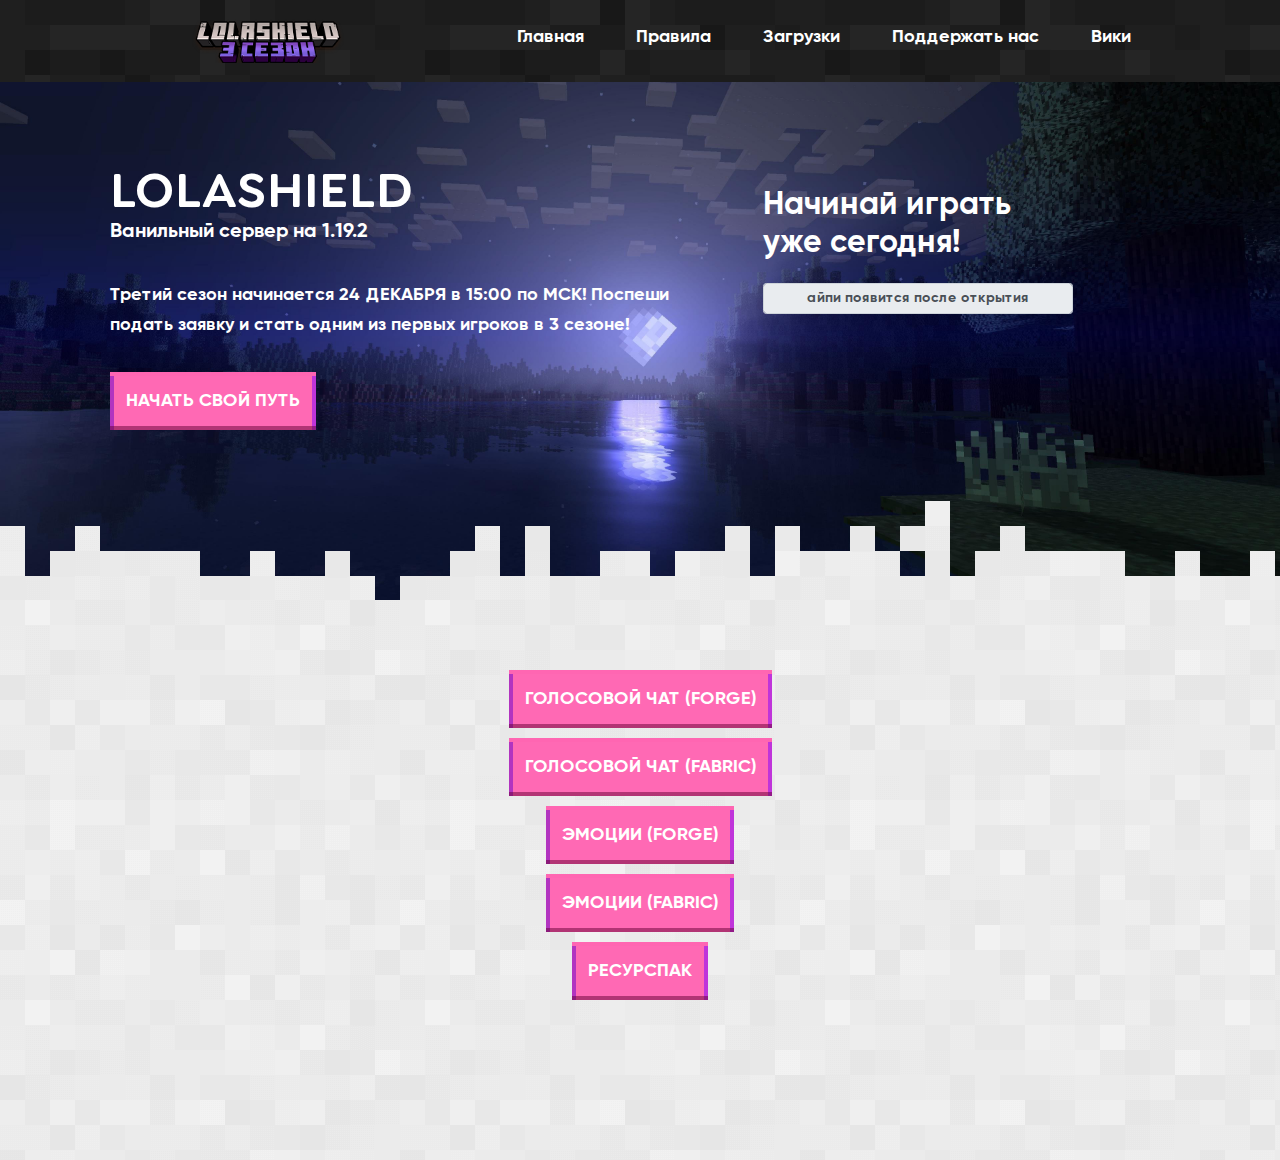
<file: download.html>
<!DOCTYPE html>
<html lang="ru">

<head>

    <meta charset="utf-8">
    <meta http-equiv="x-ua-compatible" content="ie=edge">
    <meta name="description" content="">
    <meta name="viewport" content="width=device-width, initial-scale=1, shrink-to-fit=no">

    <title>LolaShield 1.19.2</title>

    <link rel="shortcut icon" href="assets/images/favicon.png" type="image/png">

    <link rel="stylesheet" type="text/css" href="style.css">

    <link rel="stylesheet" href="assets/css/bootstrap.min.css">

    <link rel="stylesheet" href="assets/css/LineIcons.css">

    <link rel="stylesheet" href="assets/css/magnific-popup.css">

    <link rel="stylesheet" href="assets/css/default.css">

    <link rel="stylesheet" href="assets/css/style.css">


</head>

<body>

    <header class="header-area">
        <div class="navgition navgition-transparent">
            <div class="container main-menu">
                <div class="row">
                    <div class="col-lg-12">
                        <nav class="navbar navbar-expand-lg">
                            <a class="navbar-brand" href="index.htm" style="margin: 0;">
                                <img src="assets/images/top-logo.png" alt="Logo" align="left" class="logotype">
                            </a>

                            <button class="navbar-toggler" type="button" data-toggle="collapse" data-target="#navbarOne" aria-controls="navbarOne" aria-expanded="false" aria-label="Toggle navigation">
                                <span class="toggler-icon"></span>
                                <span class="toggler-icon"></span>
                                <span class="toggler-icon"></span>
                            </button>

                            <div class="collapse navbar-collapse sub-menu-bar" id="navbarOne">
                                <ul class="navbar-nav m-auto">
                                    <li class="nav-item dropdown position-static">
                                            <div class="row justify-content-center">
                                    <li class="nav-item">
                                        <a class="page-scroll" href="https://lolashield.fun">
										<div class="menu-item">Главная</div></a> 
                                    </li>
                                    <li class="nav-item">
                                        <a class="page-scroll" href="rules">
										<div class="menu-item">Правила</div></a> 
                                    </li>
                                    <li class="nav-item">
                                        <a class="page-scroll" href="download">
										<div class="menu-item">Загрузки</div></a> 
                                    </li>
                                    <li class="nav-item">
                                        <a class="page-scroll" href="https://donate.qiwi.com/payin/lolashield">
										<div class="menu-item">Поддержать нас</div></a> 
                                    </li>
                                    <li class="nav-item">
                                        <a class="page-scroll" href="https://wiki.lolashield.fun/">
										<div class="menu-item">Вики</div></a> 
                                    </li>
                                </ul>
                            </div>
                        </nav>
                    </div>
                </div>
            </div>
            
        </div>
        <div id="home" class="header-hero bg_cover">
            <div class="container">
                <div class="row justify-content-center-md">
                    <div class="col-xl-7 col-lg-8">
                        <div class="header-content">
                            <h1 style="color: #fff; font-family: 'Goldplay';">LolaShield</h1>
                            <h5 style="font-weight: 600; color: #fff;">Ванильный сервер на 1.19.2</h5>
							<br>
                            <p style="font-weight: 400; color: #fff;">Третий сезон начинается 24 ДЕКАБРЯ в 15:00 по МСК! Поспеши подать заявку и стать одним из первых
                            игроков в 3 сезоне!</p>
                            <ul class="header-btn" style="max-width: 22rem;">
                                <li><a class="minecraft-btn" href="https://LolaShield.fun/discord">Начать свой путь</a></li>
								<br>
                            </ul>
                        </div>
					</div>
                    <div class='col-xl-4 col-lg-8'>
                        <div class="header-content">
                            <br>
                            <div class='row'>
                                <div class='col'>
                                    <div class="row d-flex flex justify-content-between">
                                        <h3 class='text-white' style='font-weight:400;'>Начинай играть уже сегодня!</h3>
                                        <p class='text-white lead' style="font-size:12pt;" id='vanilla-text-online'></p>
                                    <input type="text" class="form-control form-control-sm text-center" id="exampleInputEmail1" value="айпи появится после открытия" readonly="">
                                </div>    
                            </div>
                        </div>
                    </div>
				</div>	
            </div>
            
        </div>
        
    </header>
	<div class="shape-white"></div>

    <section id="service" class="services-area">
<center><a class="minecraft-btn" href="voiceforge.jar">Голосовой чат (Forge)</a>
<center><a class="minecraft-btn" href="voicefabric.jar">Голосовой чат (Fabric)</a>
<center><a class="minecraft-btn" href="https://cdn.modrinth.com/data/pZ2wrerK/versions/PmBVbKKt/emotecraft-for-MC1.19.2-2.2.7-b.build.47-forge.jar">Эмоции (Forge)</a>
<center><a class="minecraft-btn" href="https://cdn.modrinth.com/data/pZ2wrerK/versions/d9mAMnw0/emotecraft-for-MC1.19.2-2.2.7-b.build.47-fabric.jar">Эмоции (Fabric)</a>
<center><a class="minecraft-btn" href="https://LolaShield.fun/pack.zip">Ресурспак</a>
</body>
</html>
</file>
<file: style.css>
/* COPYRIGHT. JAER.CF/COPY-LICENSE */
@font-face {
    font-family: 'Gilroy';
    src: local('fonts/Gilroy Bold'), local('Gilroy-Bold'),
        url('fonts/Gilroy-Bold.woff2') format('woff2'),
        url('fonts/Gilroy-Bold.woff') format('woff'),
        url('fonts/Gilroy-Bold.ttf') format('truetype');
    font-weight: 700;
    font-style: normal;
  }
@font-face {
    font-family: 'Goldplay';
    src: local('fonts/Goldplay-SemiBold'), local('Goldplay-SemiBold'),
        url('fonts/Goldplay-SemiBold.woff2') format('woff2'),
        url('fonts/Goldplay-SemiBold.woff') format('woff'),
        url('fonts/Goldplay-SemiBold.ttf') format('truetype');
    font-weight: 700;
    font-style: normal;
  }
* {
    font-family: 'Gilroy';
}
</file>
<file: assets/css/default.css>
.mt-5{margin-top:5px}
.mt-10{margin-top:10px}
.mt-15{margin-top:15px}
.mt-20{margin-top:20px}
.mt-25{margin-top:25px}
.mt-30{margin-top:30px}
.mt-35{margin-top:35px}
.mt-40{margin-top:40px}
.mt-45{margin-top:45px}
.mt-50{margin-top:50px}
.mt-55{margin-top:55px}
.mt-60{margin-top:60px}
.mt-65{margin-top:65px}
.mt-70{margin-top:70px}
.mt-75{margin-top:75px}
.mt-80{margin-top:80px}
.mt-85{margin-top:85px}
.mt-90{margin-top:90px}
.mt-95{margin-top:95px}
.mt-100{margin-top:100px}
.mt-105{margin-top:105px}
.mt-110{margin-top:110px}
.mt-115{margin-top:115px}
.mt-120{margin-top:120px}
.mt-125{margin-top:125px}
.mt-130{margin-top:130px}
.mt-135{margin-top:135px}
.mt-140{margin-top:140px}
.mt-145{margin-top:145px}
.mt-150{margin-top:150px}
.mt-155{margin-top:155px}
.mt-160{margin-top:160px}
.mt-165{margin-top:165px}
.mt-170{margin-top:170px}
.mt-175{margin-top:175px}
.mt-180{margin-top:180px}
.mt-185{margin-top:185px}
.mt-190{margin-top:190px}
.mt-195{margin-top:195px}
.mt-200{margin-top:200px}
.mb-5{margin-bottom:5px}
.mb-10{margin-bottom:10px}
.mb-15{margin-bottom:15px}
.mb-20{margin-bottom:20px}
.mb-25{margin-bottom:25px}
.mb-30{margin-bottom:30px}
.mb-35{margin-bottom:35px}
.mb-40{margin-bottom:40px}
.mb-45{margin-bottom:45px}
.mb-50{margin-bottom:50px}
.mb-55{margin-bottom:55px}
.mb-60{margin-bottom:60px}
.mb-65{margin-bottom:65px}
.mb-70{margin-bottom:70px}
.mb-75{margin-bottom:75px}
.mb-80{margin-bottom:80px}
.mb-85{margin-bottom:85px}
.mb-90{margin-bottom:90px}
.mb-95{margin-bottom:95px}
.mb-100{margin-bottom:100px}
.mb-105{margin-bottom:105px}
.mb-110{margin-bottom:110px}
.mb-115{margin-bottom:115px}
.mb-120{margin-bottom:120px}
.mb-125{margin-bottom:125px}
.mb-130{margin-bottom:130px}
.mb-135{margin-bottom:135px}
.mb-140{margin-bottom:140px}
.mb-145{margin-bottom:145px}
.mb-150{margin-bottom:150px}
.mb-155{margin-bottom:155px}
.mb-160{margin-bottom:160px}
.mb-165{margin-bottom:165px}
.mb-170{margin-bottom:170px}
.mb-175{margin-bottom:175px}
.mb-180{margin-bottom:180px}
.mb-185{margin-bottom:185px}
.mb-190{margin-bottom:190px}
.mb-195{margin-bottom:195px}
.mb-200{margin-bottom:200px}
.ml-5{margin-left:5px}
.ml-10{margin-left:10px}
.ml-15{margin-left:15px}
.ml-20{margin-left:20px}
.ml-25{margin-left:25px}
.ml-30{margin-left:30px}
.ml-35{margin-left:35px}
.ml-40{margin-left:40px}
.ml-45{margin-left:45px}
.ml-50{margin-left:50px}
.ml-55{margin-left:55px}
.ml-60{margin-left:60px}
.ml-65{margin-left:65px}
.ml-70{margin-left:70px}
.ml-75{margin-left:75px}
.ml-80{margin-left:80px}
.ml-85{margin-left:85px}
.ml-90{margin-left:90px}
.ml-95{margin-left:95px}
.ml-100{margin-left:100px}
.ml-105{margin-left:105px}
.ml-110{margin-left:110px}
.ml-115{margin-left:115px}
.ml-120{margin-left:120px}
.ml-125{margin-left:125px}
.ml-130{margin-left:130px}
.ml-135{margin-left:135px}
.ml-140{margin-left:140px}
.ml-145{margin-left:145px}
.ml-150{margin-left:150px}
.ml-155{margin-left:155px}
.ml-160{margin-left:160px}
.ml-165{margin-left:165px}
.ml-170{margin-left:170px}
.ml-175{margin-left:175px}
.ml-180{margin-left:180px}
.ml-185{margin-left:185px}
.ml-190{margin-left:190px}
.ml-195{margin-left:195px}
.ml-200{margin-left:200px}
.mr-5{margin-right:5px}
.mr-10{margin-right:10px}
.mr-15{margin-right:15px}
.mr-20{margin-right:20px}
.mr-25{margin-right:25px}
.mr-30{margin-right:30px}
.mr-35{margin-right:35px}
.mr-40{margin-right:40px}
.mr-45{margin-right:45px}
.mr-50{margin-right:50px}
.mr-55{margin-right:55px}
.mr-60{margin-right:60px}
.mr-65{margin-right:65px}
.mr-70{margin-right:70px}
.mr-75{margin-right:75px}
.mr-80{margin-right:80px}
.mr-85{margin-right:85px}
.mr-90{margin-right:90px}
.mr-95{margin-right:95px}
.mr-100{margin-right:100px}
.mr-105{margin-right:105px}
.mr-110{margin-right:110px}
.mr-115{margin-right:115px}
.mr-120{margin-right:120px}
.mr-125{margin-right:125px}
.mr-130{margin-right:130px}
.mr-135{margin-right:135px}
.mr-140{margin-right:140px}
.mr-145{margin-right:145px}
.mr-150{margin-right:150px}
.mr-155{margin-right:155px}
.mr-160{margin-right:160px}
.mr-165{margin-right:165px}
.mr-170{margin-right:170px}
.mr-175{margin-right:175px}
.mr-180{margin-right:180px}
.mr-185{margin-right:185px}
.mr-190{margin-right:190px}
.mr-195{margin-right:195px}
.mr-200{margin-right:200px}
.pt-5{padding-top:5px}
.pt-10{padding-top:10px}
.pt-15{padding-top:15px}
.pt-20{padding-top:20px}
.pt-25{padding-top:25px}
.pt-30{padding-top:30px}
.pt-35{padding-top:35px}
.pt-40{padding-top:40px}
.pt-45{padding-top:45px}
.pt-50{padding-top:50px}
.pt-55{padding-top:55px}
.pt-60{padding-top:60px}
.pt-65{padding-top:65px}
.pt-70{padding-top:70px}
.pt-75{padding-top:75px}
.pt-80{padding-top:80px}
.pt-85{padding-top:85px}
.pt-90{padding-top:90px}
.pt-95{padding-top:95px}
.pt-100{padding-top:100px}
.pt-105{padding-top:105px}
.pt-110{padding-top:110px}
.pt-115{padding-top:115px}
.pt-120{padding-top:120px}
.pt-125{padding-top:125px}
.pt-130{padding-top:130px}
.pt-135{padding-top:135px}
.pt-140{padding-top:140px}
.pt-145{padding-top:145px}
.pt-150{padding-top:150px}
.pt-155{padding-top:155px}
.pt-160{padding-top:160px}
.pt-165{padding-top:165px}
.pt-170{padding-top:170px}
.pt-175{padding-top:175px}
.pt-180{padding-top:180px}
.pt-185{padding-top:185px}
.pt-190{padding-top:190px}
.pt-195{padding-top:195px}
.pt-200{padding-top:200px}
.pb-5{padding-bottom:5px}
.pb-10{padding-bottom:10px}
.pb-15{padding-bottom:15px}
.pb-20{padding-bottom:20px}
.pb-25{padding-bottom:25px}
.pb-30{padding-bottom:30px}
.pb-35{padding-bottom:35px}
.pb-40{padding-bottom:40px}
.pb-45{padding-bottom:45px}
.pb-50{padding-bottom:50px}
.pb-55{padding-bottom:55px}
.pb-60{padding-bottom:60px}
.pb-65{padding-bottom:65px}
.pb-70{padding-bottom:70px}
.pb-75{padding-bottom:75px}
.pb-80{padding-bottom:80px}
.pb-85{padding-bottom:85px}
.pb-90{padding-bottom:90px}
.pb-95{padding-bottom:95px}
.pb-100{padding-bottom:100px}
.pb-105{padding-bottom:105px}
.pb-110{padding-bottom:110px}
.pb-115{padding-bottom:115px}
.pb-120{padding-bottom:120px}
.pb-125{padding-bottom:125px}
.pb-130{padding-bottom:130px}
.pb-135{padding-bottom:135px}
.pb-140{padding-bottom:140px}
.pb-145{padding-bottom:145px}
.pb-150{padding-bottom:150px}
.pb-155{padding-bottom:155px}
.pb-160{padding-bottom:160px}
.pb-165{padding-bottom:165px}
.pb-170{padding-bottom:170px}
.pb-175{padding-bottom:175px}
.pb-180{padding-bottom:180px}
.pb-185{padding-bottom:185px}
.pb-190{padding-bottom:190px}
.pb-195{padding-bottom:195px}
.pb-200{padding-bottom:200px}
.pl-0{padding-left:0}
.pl-5{padding-left:5px}
.pl-10{padding-left:10px}
.pl-15{padding-left:15px}
.pl-20{padding-left:20px}
.pl-25{padding-left:25px}
.pl-30{padding-left:30px}
.pl-35{padding-left:35px}
.pl-40{padding-left:40px}
.pl-45{padding-left:45px}
.pl-50{padding-left:50px}
.pl-55{padding-left:55px}
.pl-60{padding-left:60px}
.pl-65{padding-left:65px}
.pl-70{padding-left:70px}
.pl-75{padding-left:75px}
.pl-80{padding-left:80px}
.pl-85{padding-left:85px}
.pl-90{padding-left:90px}
.pl-100{padding-left:100px}
.pl-105{padding-left:105px}
.pl-110{padding-left:110px}
.pl-115{padding-left:115px}
.pl-120{padding-left:120px}
.pl-125{padding-left:125px}
.pr-0{padding-right:0}
.pr-5{padding-right:5px}
.pr-10{padding-right:10px}
.pr-15{padding-right:15px}
.pr-20{padding-right:20px}
.pr-25{padding-right:25px}
.pr-30{padding-right:30px}
.pr-35{padding-right:35px}
.pr-40{padding-right:40px}
.pr-45{padding-right:45px}
.pr-50{padding-right:50px}
.pr-55{padding-right:55px}
.pr-60{padding-right:60px}
.pr-65{padding-right:65px}
.pr-70{padding-right:70px}
.pr-75{padding-right:75px}
.pr-80{padding-right:80px}
.pr-85{padding-right:85px}
.pr-90{padding-right:90px}
.pr-95{padding-right:95px}
.pr-100{padding-right:100px}
.pr-105{padding-right:105px}
.gray-bg{background:#f6f6f6}
.white-bg{background:#fff}
.black-bg{background:#222}
.white{color:#fff}
.black{color:#222}
[data-overlay]{position:relative}
[data-overlay]::before{background:#000 none repeat scroll 0 0;content:"";height:100%;left:0;position:absolute;top:0;width:100%;z-index:1}
[data-overlay="3"]::before{opacity:.3}
[data-overlay="4"]::before{opacity:.4}
[data-overlay="5"]::before{opacity:.5}
[data-overlay="6"]::before{opacity:.6}
[data-overlay="7"]::before{opacity:.7}
[data-overlay="8"]::before{opacity:.8}
[data-overlay="9"]::before{opacity:.9}

.spoil {
    padding: .3em 1.5em .3em .6em;
    display:inline-block;
    font-size:1.4em;
    cursor: pointer;
    position: relative;
 }
</file>
<file: assets/css/style.css>
@import url('../../style.css');

body {
font-family:'Gilroy',sans-serif;
font-weight:400;
font-style:normal;
font-size:18px;
line-height:26px;
color:#121212
}

* {
margin:0;
padding:0;
-webkit-box-sizing:border-box;
-moz-box-sizing:border-box;
box-sizing:border-box
}

img {
max-width:100%
}

a {
color:#fff;
font-weight:400;
text-decoration:none;
background-color:transparent
}
a:hover {
color:#84c94c;
text-decoration:underline
}

a:focus,input:focus,textarea:focus,button:focus {
text-decoration:none;
outline:none
}

a:focus,a:hover {
text-decoration:none
}

.players div {
    display:inline-block;
    width:47%;
	margin: 2px;
    box-sizing:border-box;
	font-size:15px;
    text-overflow:ellipsis;
    line-height:22px;
    border:1px solid #CDCDCD;
    padding:2px;
}

i,span,a {
display:inline-block
}

h1,h2,h3,h4,h5,h6 {
font-weight:700;
color:#121212;
margin:0
}

h1 {
text-transform:uppercase;
font-family:'Gilroy',sans-serif;
font-size:50px;
color:#fff;
font-weight:800;
font-family:Gilroy,sans-serif;
line-height:60px;
letter-spacing:1px;
margin:0 10px
}

h2 {
text-transform:uppercase;
font-size:32px;
line-height:60px;
letter-spacing:1px;
margin:0 10px
}

h3 {
font-size:32px
}

h4 {
font-size:25px
}

h5 {
font-size:20px;
margin:0 10px
}

h6 {
font-size:16px
}

ul,ol {
margin:0;
padding:0;
list-style-type:none
}

p {
font-size:18px;
margin:10px;
font-weight:400;
line-height:30px;
color:#121212
}

.spoiler {
font-size:18px;
margin:0 10%;
font-weight:400;
line-height:30px;
color:#121212;
text-transform:uppercase;
text-align:center
}

.card-body {
padding:1.25rem;
font-size:16px;
text-align:left;
margin:0 10%
}

.header-area {
padding-bottom:150px;
background:url(../images/home.png);
background-size:cover;
background-repeat:no-repeat;
width:100%;
height:100%
}

.main-btn {
display:inline-block;
font-weight:700;
text-align:center;
white-space:nowrap;
vertical-align:middle;
-webkit-user-select:none;
-moz-user-select:none;
-ms-user-select:none;
user-select:none;
border:2px solid transparent;
padding:0 32px;
font-size:16px;
line-height:48px;
color:#0067f4;
cursor:pointer;
z-index:5;
-webkit-transition:all .4s ease-out 0;
-moz-transition:all .4s ease-out 0;
-ms-transition:all .4s ease-out 0;
-o-transition:all .4s ease-out 0;
transition:all .4s ease-out 0;
position:relative;
text-transform:uppercase
}

@media (max-width: 767px) {
.main-btn {
font-size:14px;
padding:0 20px;
line-height:40px
}
}

.section-title .title {
font-size:50px;
font-weight:600;
line-height:55px;
color:#121212
}

@media (max-width: 767px) {
.section-title .title {
font-size:30px;
line-height:40px
}
}

.section-title .text {
font-size:16px;
line-height:24px;
color:#6c6c6c;
margin-top:24px
}

.navgition {
-webkit-transition:all .3s ease-out 0;
-moz-transition:all .3s ease-out 0;
-ms-transition:all .3s ease-out 0;
-o-transition:all .3s ease-out 0;
transition:all .3s ease-out 0
}

.navgition.navgition-transparent {
background-image:url(../images/bg-menu.png);
position:fixed;
width:100%;
z-index:99
}

.navgition.sticky {
position:fixed;
background-color:#fff;
-webkit-box-shadow:0 2px 4px 0 rgba(0,0,0,0.16);
-moz-box-shadow:0 2px 4px 0 rgba(0,0,0,0.16);
box-shadow:0 2px 4px 0 rgba(0,0,0,0.16);
-webkit-transition:all .3s ease-out 0;
-moz-transition:all .3s ease-out 0;
-ms-transition:all .3s ease-out 0;
-o-transition:all .3s ease-out 0;
transition:all .3s ease-out 0
}

.navgition .navbar {
position:relative;
padding:0
}

.navgition .navbar .navbar-toggler .toggler-icon {
width:30px;
height:2px;
background-color:#fff;
margin:5px 0;
display:block;
position:relative;
-webkit-transition:all .3s ease-out 0;
-moz-transition:all .3s ease-out 0;
-ms-transition:all .3s ease-out 0;
-o-transition:all .3s ease-out 0;
transition:all .3s ease-out 0
}

.navgition .navbar .navbar-toggler.active .toggler-icon:nth-of-type(1) {
-webkit-transform:rotate(45deg);
-moz-transform:rotate(45deg);
-ms-transform:rotate(45deg);
-o-transform:rotate(45deg);
transform:rotate(45deg);
top:7px
}

.navgition .navbar .navbar-toggler.active .toggler-icon:nth-of-type(2) {
opacity:0
}

.navgition .navbar .navbar-toggler.active .toggler-icon:nth-of-type(3) {
-webkit-transform:rotate(135deg);
-moz-transform:rotate(135deg);
-ms-transform:rotate(135deg);
-o-transform:rotate(135deg);
transform:rotate(135deg);
top:-7px
}

@media only screen and (min-width: 768px) and (max-width: 991px) {
.navgition .navbar .navbar-collapse {
position:absolute;
top:100%;
left:0;
width:100%;
background-image:url(../images/bg-menu.png);
z-index:8;
padding:10px 0;
-webkit-box-shadow:0 2px 4px 0 rgba(0,0,0,0.16);
-moz-box-shadow:0 2px 4px 0 rgba(0,0,0,0.16);
box-shadow:0 2px 4px 0 rgba(0,0,0,0.16)
}
}

@media (max-width: 767px) {
.navgition .navbar .navbar-collapse {
position:absolute;
top:100%;
left:0;
width:100%;
background-image:url(../images/bg-menu.png);
z-index:8;
padding:10px 0;
-webkit-box-shadow:0 2px 4px 0 rgba(0,0,0,0.16);
-moz-box-shadow:0 2px 4px 0 rgba(0,0,0,0.16);
box-shadow:0 2px 4px 0 rgba(0,0,0,0.16)
}
}

.navgition .navbar .navbar-nav .nav-item {
margin:0 16px;
position:relative
}

.navgition .navbar .navbar-nav .nav-item a {
line-height:24px;
padding:15px 0;
color:#fff;
position:relative;
-webkit-transition:all .3s ease-out 0;
-moz-transition:all .3s ease-out 0;
-ms-transition:all .3s ease-out 0;
-o-transition:all .3s ease-out 0;
transition:all .3s ease-out 0
}

@media only screen and (min-width: 768px) and (max-width: 991px) {
.navgition .navbar .navbar-nav .nav-item a {
padding:10px 0;
display:block
}
}

@media (max-width: 767px) {
.navgition .navbar .navbar-nav .nav-item a {
padding:10px 0;
display:block
}
}

@media only screen and (min-width: 768px) and (max-width: 991px) {
.navgition .navbar .navbar-nav .nav-item a::before,.navgition .navbar .navbar-nav .nav-item a::after {
display:none
}
}

@media (max-width: 767px) {
.navgition .navbar .navbar-nav .nav-item a::before,.navgition .navbar .navbar-nav .nav-item a::after {
display:none
}
}

.navgition .navbar .navbar-nav .nav-item a::after {
left:auto;
right:50%
}

.navgition .navbar .navbar-nav .nav-item.active > a,.navgition .navbar .navbar-nav .nav-item:hover > a {
color:#84c94c
}

.navgition .navbar .navbar-nav .nav-item.active > a::before,.navgition .navbar .navbar-nav .nav-item.active > a::after,.navgition .navbar .navbar-nav .nav-item:hover > a::before,.navgition .navbar .navbar-nav .nav-item:hover > a::after {
opacity:1
}

@media only screen and (min-width: 768px) and (max-width: 991px) {
.navgition .navbar .navbar-social {
position:absolute;
right:70px;
top:7px
}
}

@media (max-width: 767px) {
.navgition .navbar .navbar-social {
position:absolute;
right:60px;
top:7px
}
}

.navgition .navbar .navbar-social span {
font-size:16px;
font-weight:700;
color:#6c6c6c;
line-height:24px;
margin-right:14px
}

.navgition .navbar .navbar-social ul li {
display:inline-block;
margin-right:5px
}

.navgition .navbar .navbar-social ul li a {
font-size:32px;
text-transform:uppercase;
font-weight:700;
color:#6c6c6c;
border-radius:4px;
-webkit-transition:all .3s ease-out 0;
-moz-transition:all .3s ease-out 0;
-ms-transition:all .3s ease-out 0;
-o-transition:all .3s ease-out 0;
transition:all .3s ease-out 0
}

.navgition .navbar .navbar-social ul li a:hover {
color:#0067f4
}

.header-hero {
position:relative
}

@media (max-width: 767px) {
h1 {
font-size:40px!important
}

h2 {
font-size:30px
}
}

.header-hero::before {
position:absolute;
content:'';
top:0;
left:0;
width:100%;
height:100%
}

.header-hero .header-content {
padding-top:10rem;
position:relative;
z-index:9
}

@media only screen and (min-width: 768px) and (max-width: 991px) {
.header-hero .header-content {
padding-top:130px
}
}

@media (max-width: 767px) {
.header-hero .header-content {
padding-top:120px
}
}

.header-hero .header-content .header-title {
font-size:44px;
line-height:55px;
color:#121212;
font-weight:600
}

@media (max-width: 767px) {
.header-hero .header-content .header-title {
font-size:30px;
line-height:40px
}
}

.header-hero .header-content .text {
font-size:20px;
line-height:32px;
color:#040404;
margin:20px 10px 0
}

@media (max-width: 767px) {
.header-hero .header-content .text {
font-size:16px;
line-height:24px
}
}

.header-hero .header-content .header-btn {
margin-top:22px
}

.header-hero .header-content .header-btn li {
display:inline-block;
margin:10px
}

.header-hero .header-content .header-btn li a.main-btn {
overflow:hidden;
background-color:#fff;
-webkit-box-shadow:0 3px 6px 0 rgba(0,0,0,0.16);
-moz-box-shadow:0 3px 6px 0 rgba(0,0,0,0.16);
box-shadow:0 3px 6px 0 rgba(0,0,0,0.16);
border:0;
line-height:50px
}

.header-hero .header-content .header-btn li a.main-btn i {
margin-left:5px
}

.header-hero .header-content .header-btn li a.main-btn.btn-one {
color:#fff
}

.header-hero .header-content .header-btn li a.main-btn.btn-one::before {
position:absolute;
content:'';
width:100%;
height:100%;
top:0;
left:0;
background-image:-webkit-linear-gradient(left,#0067f4,#2bdbdc);
background-image:-o-linear-gradient(left,#0067f4,#2bdbdc);
background-image:linear-gradient(to right,#0067f4,#2bdbdc);
background-position:right center;
z-index:-1;
-webkit-transition:all .3s ease-out 0;
-moz-transition:all .3s ease-out 0;
-ms-transition:all .3s ease-out 0;
-o-transition:all .3s ease-out 0;
transition:all .3s ease-out 0
}

.header-hero .header-content .header-btn li a.main-btn.btn-one:hover::before {
background-image:-webkit-linear-gradient(right,#0067f4,#2bdbdc);
background-image:-o-linear-gradient(right,#0067f4,#2bdbdc);
background-image:linear-gradient(to left,#0067f4,#2bdbdc);
background-position:left center;
-webkit-transition:all 1s ease-out 0;
-moz-transition:all 1s ease-out 0;
-ms-transition:all 1s ease-out 0;
-o-transition:all 1s ease-out 0;
transition:all 1s ease-out 0
}

.header-hero .header-content .header-btn li a.main-btn.btn-two:hover {
-webkit-box-shadow:0 3px 25px 0 rgba(0,0,0,0.16);
-moz-box-shadow:0 3px 25px 0 rgba(0,0,0,0.16);
box-shadow:0 3px 25px 0 rgba(0,0,0,0.16)
}

.header-hero .header-shape {
position:absolute;
bottom:0;
left:0;
width:100%;
background-repeat:no-repeat;
background-size:cover
}

.header-hero .header-shape img {
width:100%
}

.header-shape {
position:absolute;
top:40.5rem
}

@media (max-width: 991px) {
.header-shape {
top:37.5rem
}
}

@media (max-width: 767px) {
.header-shape {
top:34.5rem
}
}

.interpolate {
image-rendering:-moz-crisp-edges;
-ms-interpolation-mode:nearest-neighbor;
image-rendering:crisp-edges
}

.services-area {
padding-top:70px;
padding-bottom:150px;
background-image:url(../images/bg-wool-white.png);
position:relative
}

@media only screen and (min-width: 768px) and (max-width: 991px) {
.services-area {
padding-top:50px;
padding-bottom:150px
}
}

@media (max-width: 767px) {
.services-area {
padding-top:50px;
padding-bottom:150px
}
}

@media only screen and (min-width: 768px) and (max-width: 991px) {
.cst-area1 {
padding-top:27px;
padding-bottom:158px
}
}

@media (max-width: 767px) {
.cst-area1 {
padding-top:22px;
padding-bottom:159px
}
}

.services-content .services-icon i {
font-size:64px;
color:#0067f4
}

.services-content .services-content {
padding-left:15px
}

@media (max-width: 767px) {
.services-content .services-content {
padding-left:0;
padding-top:15px
}
}

@media only screen and (min-width: 576px) and (max-width: 767px) {
.services-content .services-content {
padding-left:15px;
padding-top:0
}
}

.services-content .services-content .services-title {
font-size:24px;
font-weight:500;
line-height:30px;
color:#121212
}

.services-content .services-content .text {
font-size:14px;
line-height:20px;
color:#121212;
margin-top:8px
}

.services-image {
position:absolute;
width:40%;
height:100%;
top:0;
right:0
}

@media only screen and (min-width: 992px) and (max-width: 1200px) {
.services-image {
width:34%
}
}

@media only screen and (min-width: 768px) and (max-width: 991px) {
.services-image {
position:relative;
width:720px;
margin:0 auto
}
}

@media (max-width: 767px) {
.services-image {
position:relative;
width:100%;
padding-left:15px;
padding-right:16px;
margin:0 auto
}
}

@media only screen and (min-width: 576px) and (max-width: 767px) {
.services-image {
position:relative;
width:540px;
margin:0 auto
}
}

.services-image .image {
max-width:580px;
width:100%
}

@media only screen and (min-width: 768px) and (max-width: 991px) {
.services-image .image {
margin:0 auto;
padding-top:50px
}
}

@media (max-width: 767px) {
.services-image .image {
margin:0 auto;
padding-top:50px
}
}

.services-image .image img {
width:100%
}

.survial-btn {
padding:.3rem 1rem!important
}

.pricing-area {
padding-top:50px;
padding-bottom:150px;
background:url(../images/bg-menu2.png)
}

@media only screen and (min-width: 768px) and (max-width: 991px) {
.pricing-area {
padding-top:50px;
padding-bottom:150px
}
}

@media (max-width: 767px) {
.pricing-area {
padding-top:50px;
padding-bottom:150px
}
}

.single-pricing {
-webkit-box-shadow:0 3px 6px 0 rgba(0,0,0,0.16);
-moz-box-shadow:0 3px 6px 0 rgba(0,0,0,0.16);
box-shadow:0 3px 6px 0 rgba(0,0,0,0.16);
padding:24px 20px 20px;
position:relative;
overflow:hidden;
background-color:#fff
}

.single-pricing .pricing-header .sub-title {
font-size:20px;
font-weight:600;
line-height:25px;
color:#121212;
position:relative;
padding-bottom:8px
}

.single-pricing .pricing-header .sub-title::before {
position:absolute;
content:'';
width:72px;
height:4px;
bottom:0;
left:0;
right:0;
background-color:#2bdbdc;
margin:0 auto
}

.single-pricing .pricing-header .price {
display:block;
font-size:64px;
font-weight:600;
line-height:80px;
margin-top:32px;
color:#121212
}

@media only screen and (min-width: 992px) and (max-width: 1200px) {
.single-pricing .pricing-header .price {
font-size:50px;
margin-top:16px
}
}

@media (max-width: 767px) {
.single-pricing .pricing-header .price {
font-size:50px;
margin-top:16px
}
}

@media only screen and (min-width: 576px) and (max-width: 767px) {
.single-pricing .pricing-header .price {
font-size:64px;
margin-top:32px
}
}

.single-pricing .pricing-header .year {
font-size:20px;
font-weight:500;
line-height:25px;
color:#6c6c6c;
margin-top:3px
}

.single-pricing .pricing-list {
margin-top:40px
}

.single-pricing .pricing-list ul li {
font-size:16px;
line-height:24px;
color:#121212;
margin-top:16px
}

@media only screen and (min-width: 992px) and (max-width: 1200px) {
.single-pricing .pricing-list ul li {
font-size:14px;
margin-top:12px
}
}

@media (max-width: 767px) {
.single-pricing .pricing-list ul li {
font-size:14px;
margin-top:12px
}
}

@media only screen and (min-width: 576px) and (max-width: 767px) {
.single-pricing .pricing-list ul li {
font-size:16px;
margin-top:16px
}
}

.single-pricing .pricing-list ul li i {
color:#0067f4;
margin-right:8px
}

.single-pricing .pricing-btn {
margin-top:42px
}

.single-pricing .pricing-btn .main-btn {
background-color:#0067f4;
border-radius:50px;
color:#fff;
border-color:#0067f4
}

.single-pricing .pricing-btn .main-btn:hover {
background-color:#005ad5;
border-color:#005ad5
}

.single-pricing .buttom-shape {
position:absolute;
bottom:-20px;
left:0;
width:101%
}

.single-pricing.pro .pricing-header .sub-title::before {
right:auto;
left:0;
background-color:#0067f4
}

.single-pricing.pro .pricing-baloon {
position:absolute;
top:0;
right:-78px;
width:156px
}

.single-pricing.enterprise .pricing-header .sub-title::before {
right:0;
left:auto;
background-color:#0067f4
}

.single-pricing.enterprise .pricing-flower {
position:absolute;
top:10px;
left:10px;
width:144px
}

@media only screen and (min-width: 992px) and (max-width: 1200px) {
.single-pricing.enterprise .pricing-flower {
width:110px
}
}

@media (max-width: 767px) {
.single-pricing.enterprise .pricing-flower {
width:110px
}
}

@media only screen and (min-width: 576px) and (max-width: 767px) {
.single-pricing.enterprise .pricing-flower {
width:144px
}
}

.single-pricing.enterprise .pricing-flower img {
width:100%
}

.social-area {
padding-top:50px;
padding-bottom:150px;
background:url(../images/bg-wool-white.png)
}

@media only screen and (min-width: 768px) and (max-width: 991px) {
.social-area {
padding-top:30px;
padding-bottom:130px
}
}

@media (max-width: 767px) {
.social-area {
padding-top:30px;
padding-bottom:130px
}
}

.call-to-action {
background-color:#0067f4;
position:relative
}

.call-action-image {
position:absolute;
top:0;
left:0;
width:50%;
height:100%
}

@media only screen and (min-width: 768px) and (max-width: 991px) {
.call-action-image {
position:relative;
width:100%
}
}

@media (max-width: 767px) {
.call-action-image {
position:relative;
width:100%
}
}

.call-action-image img {
width:100%;
height:100%;
object-fit:cover;
object-position:center center
}

.call-action-content {
max-width:560px;
margin:0 auto;
padding-top:230px;
padding-bottom:236px
}

@media (max-width: 767px) {
.call-action-content {
padding-top:80px;
padding-bottom:80px
}
}

.call-action-content .call-title {
font-size:44px;
font-weight:600;
color:#fff;
line-height:55px
}

@media (max-width: 767px) {
.call-action-content .call-title {
font-size:28px;
line-height:38px
}
}

.call-action-content .text {
font-size:16px;
color:#fff;
line-height:24px;
margin-top:16px
}

@media (max-width: 767px) {
.call-action-content .text {
font-size:14px
}
}

.call-action-content .call-newsletter {
max-width:410px;
position:relative;
margin:24px auto 0
}

.call-action-content .call-newsletter i {
font-size:26px;
color:#0067f4;
position:absolute;
left:18px;
top:15px
}

.call-action-content .call-newsletter input {
width:100%;
height:56px;
border:0;
border-radius:50px;
background-color:#fff;
padding-left:60px;
padding-right:30px
}

.call-action-content .call-newsletter input::placeholder {
opacity:1;
color:#6c6c6c
}

.call-action-content .call-newsletter input::-moz-placeholder {
opacity:1;
color:#6c6c6c;
opacity:1;
color:#6c6c6c
}

.call-action-content .call-newsletter input::-webkit-input-placeholder {
opacity:1;
color:#6c6c6c
}

.call-action-content .call-newsletter button {
border:0;
border-radius:50px;
height:48px;
padding:0 32px;
font-size:16px;
font-weight:700;
color:#fff;
text-transform:uppercase;
cursor:pointer;
position:absolute;
top:4px;
right:4px;
background-color:#0067f4;
-webkit-transition:all .3s ease-out 0;
-moz-transition:all .3s ease-out 0;
-ms-transition:all .3s ease-out 0;
-o-transition:all .3s ease-out 0;
transition:all .3s ease-out 0
}

@media (max-width: 767px) {
.call-action-content .call-newsletter button {
position:relative;
right:auto;
margin-top:15px;
background-color:#fff;
color:#0067f4
}
}

.call-action-content .call-newsletter button:hover {
background-color:#005ad5;
color:#fff
}

.contact-area {
padding-top:120px;
padding-bottom:120px
}

@media only screen and (min-width: 768px) and (max-width: 991px) {
.contact-area {
padding-top:100px;
padding-bottom:100px
}
}

@media (max-width: 767px) {
.contact-area {
padding-top:80px;
padding-bottom:80px
}
}

.form-group {
margin:0
}

p.form-message.success,p.form-message.error {
font-size:16px;
color:#121212;
background:#cbced1;
padding:10px 15px;
margin-left:15px;
margin-top:15px
}

p.form-message.error {
color:red
}

.contact-form .single-form {
margin-top:30px
}

.contact-form .single-form textarea,.contact-form .single-form input {
width:100%;
height:56px;
border:1px solid #cbced1;
border-radius:5px;
padding:0 25px;
background-color:#fff;
font-size:16px
}

.contact-form .single-form textarea::placeholder,.contact-form .single-form input::placeholder {
opacity:1;
color:#a4a4a4
}

.contact-form .single-form textarea::-moz-placeholder,.contact-form .single-form input::-moz-placeholder {
opacity:1;
color:#a4a4a4;
opacity:1;
color:#a4a4a4
}

.contact-form .single-form textarea::-webkit-input-placeholder,.contact-form .single-form input::-webkit-input-placeholder {
opacity:1;
color:#a4a4a4
}

.contact-form .single-form textarea {
height:160px;
padding-top:15px;
resize:none
}

.contact-form .single-form .main-btn {
border-radius:50px;
background-color:#0067f4;
color:#fff
}

.contact-form .single-form .main-btn:hover {
background-color:#005ad5
}

.list-unstyled li {
font-size:13px;
margin-left:2px;
margin-top:5px;
color:red
}

.footer-area {

background-image: url("../images/bg-menu.png");
}

.footer-widget {
padding-top:90px;
padding-bottom:120px
}

@media only screen and (min-width: 768px) and (max-width: 991px) {
.footer-widget {
padding-top:70px;
padding-bottom:100px
}
}

@media (max-width: 767px) {
.footer-widget {
padding-top:50px;
padding-bottom:80px
}
}

.footer-logo-support .footer-logo .social {
margin-left:35px
}

.footer-logo-support .footer-logo .social li {
display:inline-block;
margin-right:10px
}

.footer-logo-support .footer-logo .social li a {
font-size:24px;
color:#6c6c6c;
-webkit-transition:all .3s ease-out 0;
-moz-transition:all .3s ease-out 0;
-ms-transition:all .3s ease-out 0;
-o-transition:all .3s ease-out 0;
transition:all .3s ease-out 0
}

.footer-logo-support .footer-logo .social li a:hover {
color:#0067f4
}

.footer-logo-support .footer-support span {
font-size:20px;
line-height:25px;
color:#6c6c6c;
font-weight:600
}

@media (max-width: 767px) {
.footer-logo-support .footer-support span {
display:block
}
}

.footer-logo-support .footer-support span.mail {
margin-left:32px
}

@media (max-width: 767px) {
.footer-logo-support .footer-support span.mail {
margin-left:0
}
}

.footer-title {
font-size:14px;
font-weight:700;
line-height:18px;
color:#6c6c6c
}

.footer-link {
margin-top:32px
}

.footer-link ul {
margin-top:8px
}

.footer-link ul li a {
font-size:16px;
line-height:24px;
color:#121212;
margin-top:16px;
font-weight:500;
-webkit-transition:all .3s ease-out 0;
-moz-transition:all .3s ease-out 0;
-ms-transition:all .3s ease-out 0;
-o-transition:all .3s ease-out 0;
transition:all .3s ease-out 0
}

.footer-link ul li a:hover {
color:#0067f4
}

.footer-newsletter {
margin-top:32px
}

.footer-newsletter .newsletter {
margin-top:24px;
position:relative
}

.footer-newsletter .newsletter input {
width:100%;
height:44px;
border-radius:50px;
padding:0 24px;
border:0;
background-color:rgba(33,33,33,0.12);
font-weight:500
}

.footer-newsletter .newsletter input::placeholder {
opacity:1;
color:#6c6c6c
}

.footer-newsletter .newsletter input::-moz-placeholder {
opacity:1;
color:#6c6c6c;
opacity:1;
color:#6c6c6c
}

.footer-newsletter .newsletter input::-webkit-input-placeholder {
opacity:1;
color:#6c6c6c
}

.footer-newsletter .newsletter button {
position:absolute;
top:0;
right:0;
height:44px;
width:44px;
border-top-right-radius:50px;
border-bottom-right-radius:50px;
border:0;
font-size:20px;
color:#121212;
cursor:pointer;
background:none
}

.footer-newsletter .text {
margin-top:16px
}

.footer-copyright {
background-image: url("../images/bg-menu.png");
}

.copyright {
padding:15px 0
}

.copyright .text {
color:#fff
}

@media (max-width: 767px) {
.main-menu {
max-width:100%!important;
padding-right:0;
padding-left:0
}

.navbar-brand {
padding-left:15px;
padding-right:15px
}

.navbar-nav > li:last-child {
border:none
}

.justify-content-center-md {
justify-content:center!important
}
}

.anim-img {
max-width:none!important;
width:21rem
}

@media (max-width: 991px) {
.anim-img {
width:21rem
}

.header-hero .header-content {
padding-top:113px
}
}

@media (max-width: 1199px) {
.header-hero .header-content {
padding-top:8rem
}
}

.img-anim {
animation-name:img-animation;
animation-duration:5.5s;
animation-iteration-count:infinite;
padding:10px;
position:absolute;
top:50%;
left:50%;
margin-right:-50%;
transform:translate(-50%,-50%);
max-width:25rem;
width:100%
}

@keyframes img-animation2 {
0% {
margin-top:0;
margin-bottom:0
}

50% {
margin-top:.5rem;
margin-bottom:0
}

100% {
margin-top:0;
margin-bottom:1rem
}
}

@keyframes img-animation {
0% {
margin-top:0;
margin-bottom:0
}

50% {
margin-top:1rem;
margin-bottom:0
}

100% {
margin-top:0;
margin-bottom:2rem
}
}

.minecraft-btn {
box-shadow:0 -4px rgba(102,0,51,.5) inset,0 4px rgba(255,102,178,.99) inset,-4px 0 rgba(127,0,255,.5) inset,4px 0 rgba(102,0,204,.5) inset;
background-color:#FF69B4;
padding:1rem;
color:#fff;
font-weight:700;
transition:.5s;
text-transform:uppercase;
text-align:center;
margin-bottom: 10px
}

.minecraft-btn:hover {
transform:scale(1.1);
transition:.5s;
color:#fff
}

.minecraft-btn[disabled],html input[disabled] {
background-color:#313131;
-webkit-box-shadow:0 -4px rgba(0,0,0,.5) inset,0 4px rgba(255,255,255,.2) inset,-4px 0 rgba(255,255,255,.2) inset,4px 0 rgba(0,0,0,.5) inset;
box-shadow:0 -4px rgba(0,0,0,.5) inset,0 4px rgba(255,255,255,.2) inset,-4px 0 rgba(255,255,255,.2) inset,4px 0 rgba(0,0,0,.5) inset
}

@media (max-width: 356px) {
.minecraft-btn {
font-size:12px
}
}

.social-btn {
-webkit-box-shadow: 0 -4px rgba(0,0,0,.3) inset, 0 4px rgba(255,255,255,.5) inset, -4px 0 rgba(255,255,255,.5) inset, 4px 0 rgba(0,0,0,.3) inset;
box-shadow: 0 -4px rgba(0,0,0,.3) inset, 0 4px rgba(255,255,255,.5) inset, -4px 0 rgba(255,255,255,.5) inset, 4px 0 rgba(0,0,0,.3) inset;
background-color:#757575;
padding:1rem;
color:#fff;
font-weight:700;
transition:.5s;
text-transform:uppercase;
text-align:center;
margin-bottom: 10px
}

.social-btn:hover {
transform:scale(1.1);
transition:.5s;
color: #fff;
background-color: #313131;
-webkit-box-shadow: 0 -4px rgba(0,0,0,.5) inset, 0 4px rgba(255,255,255,.2) inset, -4px 0 rgba(255,255,255,.2) inset, 4px 0 rgba(0,0,0,.5) inset;
box-shadow: 0 -4px rgba(0,0,0,.5) inset, 0 4px rgba(255,255,255,.2) inset, -4px 0 rgba(255,255,255,.2) inset, 4px 0 rgba(0,0,0,.5) inset;
}

.social-btn[disabled],html input[disabled] {
background-color:#313131;
-webkit-box-shadow:0 -4px rgba(0,0,0,.5) inset,0 4px rgba(255,255,255,.2) inset,-4px 0 rgba(255,255,255,.2) inset,4px 0 rgba(0,0,0,.5) inset;
box-shadow:0 -4px rgba(0,0,0,.5) inset,0 4px rgba(255,255,255,.2) inset,-4px 0 rgba(255,255,255,.2) inset,4px 0 rgba(0,0,0,.5) inset
}

.btn-icon {
height: 50px;
padding-right: 10px;	
}

.nav-item .diamond-menu {
background:url(../images/ico2.png);
background-size:3.1rem;
width:4.4rem;
height:2.8rem;
background-position-x:1.3rem;
background-repeat:no-repeat
}

.nav-item .wool-menu {
background:url(../images/ico1.png);
background-size:2.6rem;
width:4.4rem;
height:2.8rem;
background-position-x:1.3rem;
background-repeat:no-repeat;
padding-top:2px;
margin-bottom:-32px
}

.nav-item .ovca-menu {
background:url(../images/ico3.png);
background-size:3.1rem;
width:4.4rem;
height:2.8rem;
background-position-x:1.3rem;
background-repeat:no-repeat
}

@media(max-width: 991px) {
.nav-item .diamond-menu {
float:left
}

.nav-item .wool-menu {
float:left
}
}

.nav-item .first-menu {
background:url(../images/icons/menu-realms--reversed.gif);
width:4.4rem;
height:2.8rem
}

.nav-item:hover .first-menu {
background:url(../images/icons/menu-realms.gif);
transition:.2s
}

.nav-item .second-menu {
background:url(../images/icons/menu-store--reversed.gif);
width:3.2rem;
height:2.8rem
}

.nav-item:hover .second-menu {
background:url(../images/icons/menu-store.gif);
transition:.2s
}

.nav-item .third-menu {
background:url(../images/icons/menu-support--reversed.gif);
width:3.7rem;
height:2.8rem
}

.nav-item:hover .third-menu {
background:url(../images/icons/menu-support.gif);
transition:.2s
}

.nav-item .fourth-menu {
background:url(../images/icons/menu-buy--reversed.gif);
width:3rem;
height:2.8rem
}

.nav-item:hover .fourth-menu {
background:url(../images/icons/menu-buy.gif);
transition:.2s
}

.nav-item .menu-item {
float:right;
padding:10px
}

@media (max-width: 991px) {
.nav-item .menu-item {
float:none
}

.nav-item .first-menu {
float:left
}

.nav-item .second-menu {
float:left
}

.nav-item .third-menu {
float:left
}

.nav-item .fourth-menu {
float:left
}
}

.shape {
background:url(../images/topgrass2.png);
height:100px;
margin-top:-6.2rem;
position:absolute;
width:100%
}

.shape-white {
background:url(../images/topgrasswhite.png);
height:100px;
margin-top:-6.2rem;
position:absolute;
width:100%
}

.shape-white2 {
background:url(../images/topgrasswhite.png);
height:100px;
margin-top:-6.2rem;
position:absolute;
width:100%
}

.shape-white3 {
background:url(../images/topgrasswhite2.png);
height:100px;
margin-top:-10.6rem;
margin-top:-6.2rem;
position:absolute;
width:100%;
box-shadow:inset 180px 0 70px -90px rgba(0,0,255,.2),inset -180px 0 70px -90px rgba(0,0,255,.2)
}

.shape-flying {
height:100px;
margin-top:-10.6rem
}

.logotype {
width:21rem
}

@media (max-width: 1199px) {
.logotype {
width:12rem
}
}

@media (max-width: 325px) {
.logotype {
width:11rem
}
}

@media (max-width: 767px) {
.aboutus-desc {
text-align:center
}

.img-responsive-dog {
width:80%
}
}

@media (max-width: 767px) {
.contacts {
width:7.5rem;
padding-bottom:1.2rem
}
}

.discord-btn {
transition:.5s
}

.discord-btn:hover {
transform:scale(1.1);
transition:.5s;
color:#cfcfcf
}

.vk-btn {
box-shadow:0 -4px rgba(21,108,0,.5) inset,0 4px rgba(118,189,255,0.99) inset,-4px 0 rgba(97,183,253,0.5) inset,4px 0 rgba(0,105,108,0.5) inset!important;
background-color:#4a76a8;
text-shadow:0 2px 0 rgba(0,0,0,.25);
padding:1rem;
color:#fff!important;
font-weight:700;
transition:.5s
}

.vk-btn:hover {
transform:scale(1.1);
transition:.5s;
color:#cfcfcf
}

.forum-btn {
box-shadow:0 -4px rgba(21,108,0,.5) inset,0 4px rgba(168,114,63,0.99) inset,-4px 0 rgba(97,183,253,0.5) inset,4px 0 rgba(0,105,108,0.5) inset!important;
background-color:#a8824a;
text-shadow:0 2px 0 rgba(0,0,0,.25);
padding:1rem;
color:#fff!important;
font-weight:700;
transition:.5s
}

.forum-btn:hover {
transform:scale(1.1);
transition:.5s;
color:#cfcfcf
}

.vote-us {
width:150px
}

.vote-area {
padding-top:70px;
padding-bottom:100px;
background:url(../images/bg-menu2.png)
}

@media only screen and (min-width: 768px) and (max-width: 991px) {
.vote-area {
padding-top:50px;
padding-bottom:100px
}
}

@media (max-width: 767px) {
.vote-area {
padding-top:50px;
padding-bottom:100px
}
}

.vanilla_bg {
height:645px
}

.info table > tbody > tr > td {
padding-right:3.4rem
}

.bg-carousel {
background-color:#fff;
width:10rem
}

.carousel-control-prev-icon {
height:30px
}

.carousel-control-next-icon {
height:30px
}

.carousel-custom {
margin:0 auto;
width:70%;
background-color:#fff;
padding:2rem
}

@media(max-width: 450px) {
.carousel-custom {
width:100%
}

.slider-btn {
box-shadow:0 -4px rgba(21,108,0,.5) inset,0 4px rgba(100,253,31,.99) inset,-4px 0 rgba(100,253,31,.5) inset,4px 0 rgba(21,108,0,.5) inset!important;
background-color:#34aa2f;
text-shadow:0 2px 0 rgba(0,0,0,.25);
padding:7px!important;
color:#fff;
font-weight:700;
transition:.5s
}
}

.carousel-item {
transition:transform 1s ease,opacity .3s ease-out
}

.statistic {
width:100%
}

.border-table {
border:1px solid #000;
color:#06c;
border:1px solid #ccc;
background-color:#fff
}

.border-table td {
padding:5px 3px 3px 10px
}

.border-table:first-child {
background-color:#ccc;
background-image:linear-gradient(to top,rgba(0,0,0,0) 0%,rgba(0,0,0,0.1) 50%,rgba(0,0,0,0.2) 100%)
}

.border-table:last-child {
background-color:#ccc;
background-image:linear-gradient(to top,rgba(0,0,0,0) 0%,rgba(0,0,0,0.1) 50%,rgba(0,0,0,0.2) 100%)
}

.dropdown-toggle::after {
content:none
}

.first-menu-item {
float:right;
padding-top:16px;
padding-left:10px
}

.dropdown-menu {
display:block;
visibility:hidden;
opacity:0;
transform:translateY(50px);
transition:.5s ease all
}

.dropdown-menu.show {
visibility:visible;
display:block;
opacity:1;
transition:.5s ease all;
-webkit-box-shadow:0 80px 100px 0 rgba(0,0,0,0.75);
-moz-box-shadow:0 80px 100px 0 rgba(0,0,0,0.75);
box-shadow:0 80px 100px 0 rgba(0,0,0,0.75)
}

.dropdown > .dropdown-menu {
display:block
}

.bg-menu {
background:url(../images/wood.png)
}

.survial-image {
height:300px;
width:200px;
background:url('\assets\images\survial.jpg');
border:2px solid #757575;
margin-bottom:.5rem!important;
-webkit-box-shadow:-1px 1px 46px 6px rgba(0,0,0,0.75);
-moz-box-shadow:-1px 1px 46px 6px rgba(0,0,0,0.75);
box-shadow:-1px 1px 46px 6px rgba(0,0,0,0.75);
transition:.5s
}

.vanilla-image {
height:300px;
width:200px;
background:url('../images/300x200\ vanilla.jpg');
border:2px solid #757575;
margin-bottom:.5rem!important;
-webkit-box-shadow:-1px 1px 46px 6px rgba(0,0,0,0.75);
-moz-box-shadow:-1px 1px 46px 6px rgba(0,0,0,0.75);
box-shadow:-1px 1px 46px 6px rgba(0,0,0,0.75);
transition:.5s
}

.survial-server:hover .survial-image {
border:2px solid #84c94c;
transition:.5s
}

.vanilla-server:hover .vanilla-image {
border:2px solid #84c94c;
transition:.5s
}

.desc-menu {
font-weight:600;
color:#fff
}

.survial-server:hover .block-survial {
transform:scale(1.05);
transition:.5s
}

.vanilla-server:hover .block-vanilla {
transform:scale(1.05);
transition:.5s
}

.under-menu {
display:none;
margin-left:2rem!important
}

.hidden-menu {
display:none
}

@media (max-width: 767px) {
.hidden-menu {
display:block
}

.under-menu {
display:block;
margin-left:2rem!important
}

.hide-img {
display:none
}

.van-bg {
padding-top:60px!important
}
}

@media (max-width: 991px) {
.sm-pad {
margin-left:18px
}

.hidden-menu {
display:block
}

.arrow {
display:none
}

.dropdown-menu {
display:none
}

.dropdown {
display:none
}
}

.rules-btn {
width:100%;
border:1px solid #aba29f;
padding:1rem;
color:#fff;
font-weight:700;
text-decoration:none;
transition:.3s;
box-shadow:0 -4px rgba(21,108,0,.5) inset,0 4px rgba(100,253,31,.99) inset,-4px 0 rgba(100,253,31,.5) inset,4px 0 rgba(21,108,0,.5) inset!important;
background-color:#34aa2f;
text-shadow:0 2px 0 rgba(0,0,0,.25);
padding:1rem;
color:#fff;
font-weight:700;
border:0
}

.rules-btn:hover {
color:#fff
}

.rules-shape {
margin-bottom:-10rem!important
}

@media(max-width: 991px) {
.social {
padding-bottom:16rem!important
}

.rules-shape {
margin-bottom:-6.5rem!important
}
}

.donat {
width:80%;
margin:auto;
text-align:center;
margin-bottom:25px;
text-align:center
}

.donat h2 {
font-size:24px
}

.donat > div p.name {
margin-top:2px
}

.donat > div p.priv {
margin-top:-5px;
font-weight:700
}

.donat > div p {
margin:0;
font-size:14px
}

.donat > div img {
width:30px;
height:30px
}

.donat > div {
display:inline-block;
margin:10px
}

.orders {
width: 80%;
margin: auto;
text-align:center;
}
.orders h2 {
font-size: 24px;
}
.orders > div p.name {
margin-top: 2px;
}
.orders > div p.priv {
color: #f4c82d;
margin-top: -5px;
}
.orders > div p {
margin: 10;
font-size: 14px;
}
.orders > div img {
width: 25px;
height: 25px;
}
.orders > div {
display: inline-block;
width: 75px;
height: 75px;
margin: 15px;
padding-top: 7px;
font-size: 15px;
background: #783f2c;
outline: 8px solid #beab71;
border: 5px solid #6c3928;
}

@media only screen and (min-width: 40em) {
.modal-overlay {
display:-webkit-box;
display:-ms-flexbox;
display:flex;
-webkit-box-align:center;
-ms-flex-align:center;
align-items:center;
-webkit-box-pack:center;
-ms-flex-pack:center;
justify-content:center;
position:fixed;
top:0;
left:0;
width:100%;
height:100%;
z-index:5;
background-color:rgba(0,0,0,0.6);
opacity:0;
visibility:hidden;
-webkit-backface-visibility:hidden;
backface-visibility:hidden;
-webkit-transition:opacity .6s cubic-bezier(0.55,0,0.1,1),visibility .6s cubic-bezier(0.55,0,0.1,1);
transition:opacity .6s cubic-bezier(0.55,0,0.1,1),visibility .6s cubic-bezier(0.55,0,0.1,1)
}

.modal-overlay.active {
opacity:1;
visibility:visible
}
}

.modal {
display:-webkit-box;
display:-ms-flexbox;
display:flex;
-webkit-box-align:center;
-ms-flex-align:center;
align-items:center;
-webkit-box-pack:center;
-ms-flex-pack:center;
justify-content:center;
position:relative;
margin:0 auto;
background-color:#fff;
width:45%;
max-width:75rem;
min-height:25rem;
padding:1rem;
opacity:0;
overflow-y:auto;
visibility:hidden;
box-shadow:0 2px 10px rgba(0,0,0,0.1);
-webkit-backface-visibility:hidden;
backface-visibility:hidden;
-webkit-transform:scale(1.2);
transform:scale(1.2);
-webkit-transition:all .6s cubic-bezier(0.55,0,0.1,1);
transition:all .6s cubic-bezier(0.55,0,0.1,1)
}

@media only screen and (min-width: 992px) and (max-width: 1200px) {
.modal {
width:60%;
height:35%
}
}

@media only screen and (min-width: 768px) and (max-width: 991px) {
.modal {
width:60%
}
}

@media (max-width: 767px) {
.modal {
width:60%
}
}

@media only screen and (min-width: 576px) and (max-width: 767px) {
.modal {
width:100%;
margin-top:120px;
padding:0 50px 70px
}
}

.modal .close-modal {
position:absolute;
cursor:pointer;
top:5px;
right:15px;
opacity:0;
-webkit-backface-visibility:hidden;
backface-visibility:hidden;
-webkit-transition:opacity .6s cubic-bezier(0.55,0,0.1,1),-webkit-transform .6s cubic-bezier(0.55,0,0.1,1);
transition:opacity .6s cubic-bezier(0.55,0,0.1,1),-webkit-transform .6s cubic-bezier(0.55,0,0.1,1);
transition:opacity .6s cubic-bezier(0.55,0,0.1,1),transform .6s cubic-bezier(0.55,0,0.1,1);
transition:opacity .6s cubic-bezier(0.55,0,0.1,1),transform .6s cubic-bezier(0.55,0,0.1,1),-webkit-transform .6s cubic-bezier(0.55,0,0.1,1);
-webkit-transition-delay:.3s;
transition-delay:.3s
}

.modal .close-modal svg {
width:1.75em;
height:1.75em
}

.modal .modal-content {
opacity:0;
-webkit-backface-visibility:hidden;
backface-visibility:hidden;
-webkit-transition:opacity .6s cubic-bezier(0.55,0,0.1,1);
transition:opacity .6s cubic-bezier(0.55,0,0.1,1);
-webkit-transition-delay:.3s;
transition-delay:.3s;
width:60%
}

.modal.active {
visibility:visible;
opacity:1;
-webkit-transform:scale(1);
transform:scale(1)
}

.modal.active .modal-content {
opacity:1
}

.modal.active .close-modal {
-webkit-transform:translateY(10px);
transform:translateY(10px);
opacity:1
}

@media only screen and (max-width: 39.9375em) {
.modal {
position:fixed;
top:0;
left:0;
width:100%;
height:100%;
-webkit-overflow-scrolling:touch;
border-radius:0;
-webkit-transform:scale(1.1);
transform:scale(1.1);
padding:0!important
}

.close-modal {
right:13px!important;
top:50px!important
}
}

.centralize {
position:absolute;
top:50%;
left:50%;
margin-right:-50%;
transform:translate(-50%,-50%)
}

input[type=checkbox].css-checkbox {
position:absolute;
z-index:-1000;
left:-1000px;
overflow:hidden;
clip:rect(0 0 0 0);
height:1px;
width:1px;
margin:-1px;
padding:0;
border:0
}

input[type=checkbox].css-checkbox + label.css-label {
padding-left:55px;
height:50px;
display:inline-block;
line-height:50px;
background-repeat:no-repeat;
background-position:0 0;
vertical-align:middle;
cursor:pointer
}

input[type=checkbox].css-checkbox:checked + label.css-label {
background-position:0 -50px
}

label.css-label {
background-image:url(../images/csscheckbox.png);
-webkit-touch-callout:none;
-webkit-user-select:none;
-khtml-user-select:none;
-moz-user-select:none;
-ms-user-select:none;
user-select:none
}
</file>
